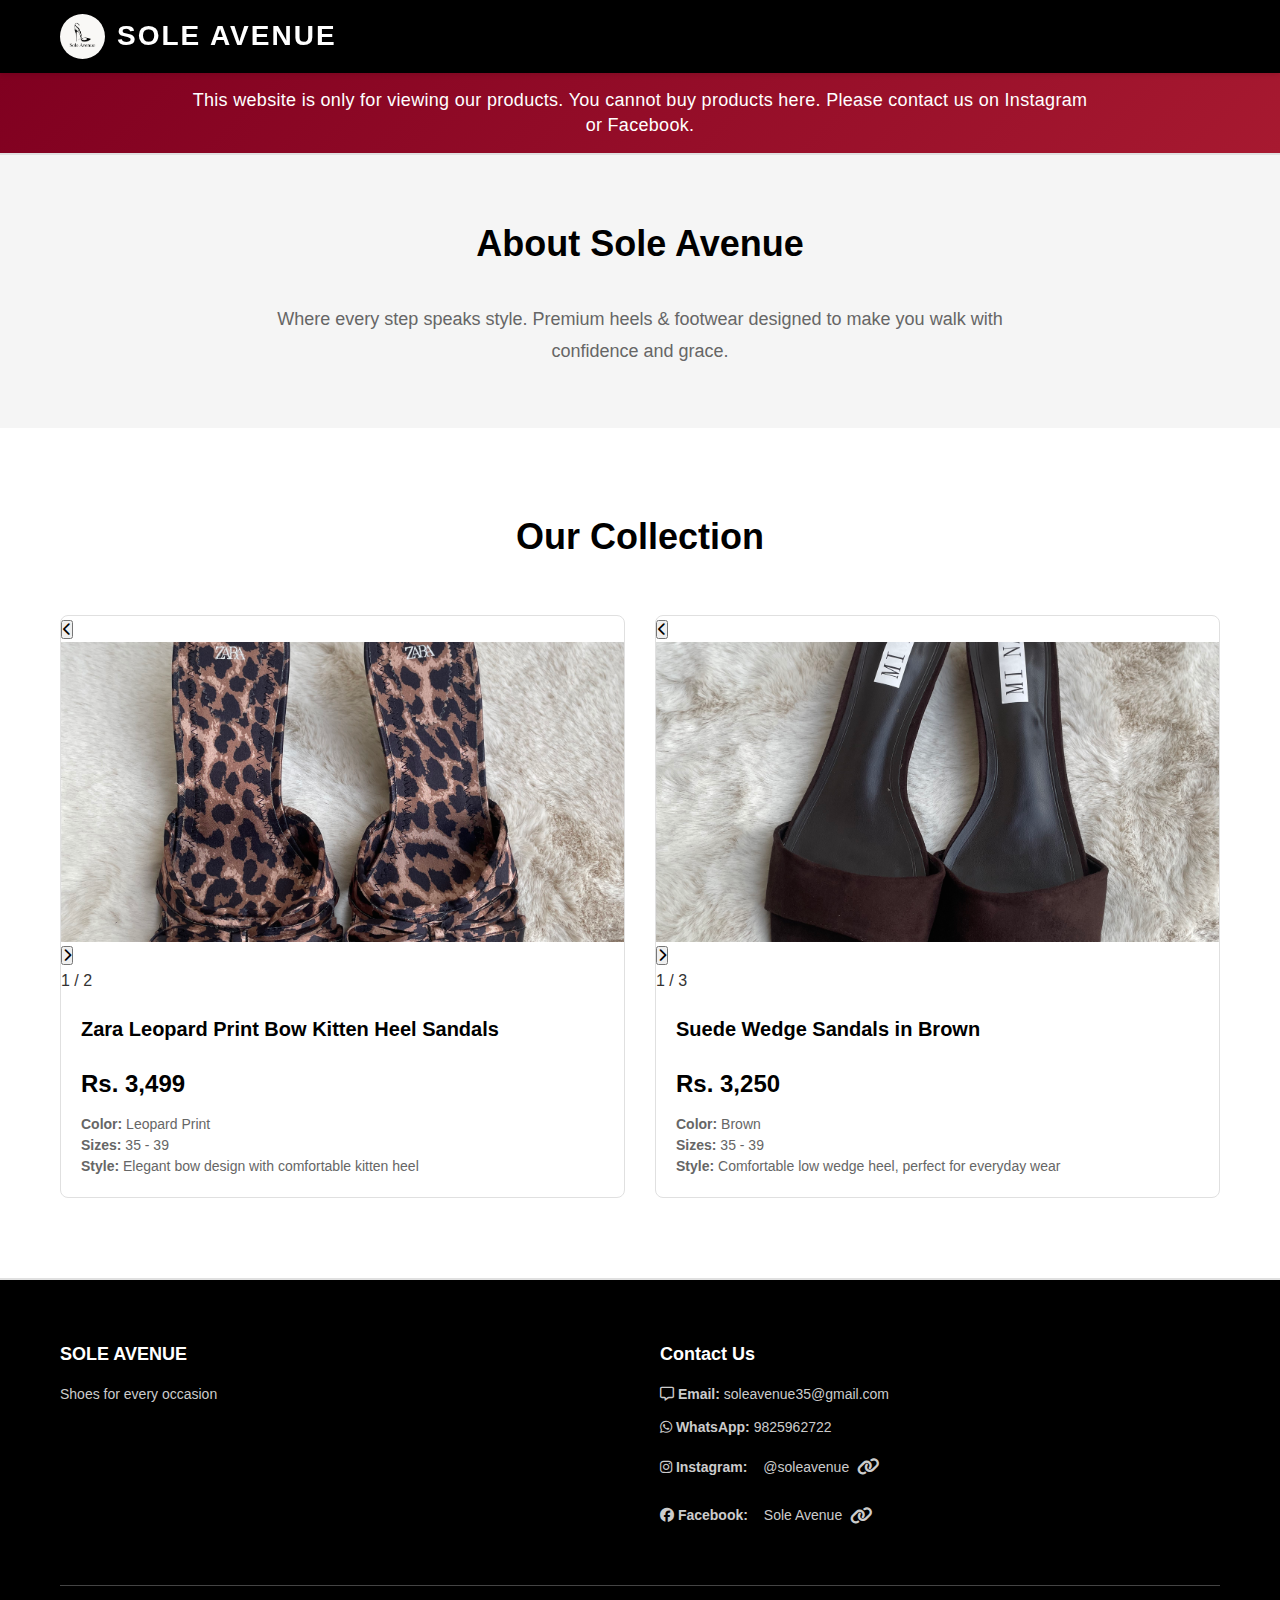
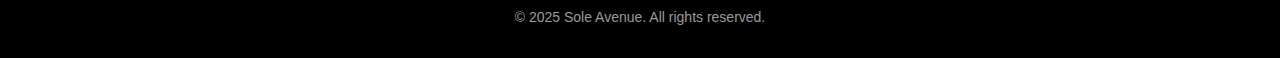
<file: index.html>
<!DOCTYPE html>
<html lang="en">
<head>
    <meta charset="UTF-8">
    <meta name="viewport" content="width=device-width, initial-scale=1.0">
    <title>Sole Avenue</title>
    <link rel="icon" type="image/png" href="./images/avenue_logo.png">
    <link rel="stylesheet" href="https://cdnjs.cloudflare.com/ajax/libs/font-awesome/6.4.0/css/all.min.css">
    <link rel="stylesheet" href="style.css">
</head>
<body>
    <!-- Header & Navigation -->
    <header class="header">
        <div class="container">
            <div class="logo-section">
                <img src="/images/avenue_logo.png" alt="Logo" class="logo-img">
                <h1 class="logo">SOLE AVENUE</h1>
            </div>
            <!-- <nav class="navbar">
                <ul class="nav-list">
                    <li><a href="#home">Home</a></li>
                    <li><a href="#about">About</a></li>
                    <li><a href="#products">Products</a></li>
                    <li><a href="#contact">Contact</a></li>
                </ul>
            </nav> -->
        </div>
    </header>

    <!-- Hero Section -->
    <section id="home" class="hero">
        <div class="hero-content">
            <p>This website is only for viewing our products. You cannot buy products here. Please contact us on Instagram or Facebook.</p>
        </div>
    </section>

    <!-- About Section -->
    <section id="about" class="about">
        <div class="container">
            <h2>About Sole Avenue</h2>
            <p>Where every step speaks style. Premium heels & footwear designed to make you walk with confidence and grace.</p>
        </div>
    </section>

    <!-- Products Section -->
    <section id="products" class="products">
        <div class="container">
            <h2>Our Collection</h2>
            <div class="products-grid">
                <!-- Product 1: Zara Leopard Print -->
                <div class="product-card">
                    <div class="product-image-wrapper">
                        <button class="image-nav-btn prev-btn" onclick="navigateImage(1, -1)" title="Previous image">
                            <i class="fas fa-chevron-left"></i>
                        </button>
                        <div class="product-image">
                            <img src="/images/leopard1.jpeg" alt="Zara Leopard Print Bow Kitten Heel Sandals" id="product1-main" data-index="0">
                        </div>
                        <button class="image-nav-btn next-btn" onclick="navigateImage(1, 1)" title="Next image">
                            <i class="fas fa-chevron-right"></i>
                        </button>
                        <div class="image-counter">
                            <span id="product1-counter">1</span> / 2
                        </div>
                    </div>
                    <div class="product-details">
                        <h3>Zara Leopard Print Bow Kitten Heel Sandals</h3>
                        <p class="price">Rs. 3,499</p>
                        <p class="description">
                            <strong>Color:</strong> Leopard Print<br>
                            <strong>Sizes:</strong> 35 - 39<br>
                            <strong>Style:</strong> Elegant bow design with comfortable kitten heel
                        </p>
                    </div>
                </div>

                <!-- Product 2: Suede Wedge Sandals -->
                <div class="product-card">
                    <div class="product-image-wrapper">
                        <button class="image-nav-btn prev-btn" onclick="navigateImage(2, -1)" title="Previous image">
                            <i class="fas fa-chevron-left"></i>
                        </button>
                        <div class="product-image">
                            <img src="/images/velvet1.jpeg" alt="Suede Wedge Sandals in Brown" id="product2-main" data-index="0">
                        </div>
                        <button class="image-nav-btn next-btn" onclick="navigateImage(2, 1)" title="Next image">
                            <i class="fas fa-chevron-right"></i>
                        </button>
                        <div class="image-counter">
                            <span id="product2-counter">1</span> / 3
                        </div>
                    </div>
                    <div class="product-details">
                        <h3>Suede Wedge Sandals in Brown</h3>
                        <p class="price">Rs. 3,250</p>
                        <p class="description">
                            <strong>Color:</strong> Brown<br>
                            <strong>Sizes:</strong> 35 - 39<br>
                            <strong>Style:</strong> Comfortable low wedge heel, perfect for everyday wear
                        </p>
                    </div>
                </div>
            </div>
        </div>
    </section>

    <!-- Footer & Contact -->
    <footer id="contact" class="footer">
        <div class="container">
            <div class="footer-content">
                <div class="footer-section">
                    <h3>SOLE AVENUE</h3>
                    <p>Shoes for every occasion</p>
                </div>
                <div class="footer-section">
                    <h4>Contact Us</h4>
                    <p>
                        <i class="fa-regular fa-message"></i>
                        <strong>Email:</strong> 
                        <a href="mailto:info@soleavenue.com">
                            soleavenue35@gmail.com
                        </a>
                    </p>
                    <p>
                        <i class="fa-brands fa-whatsapp"></i>
                        <strong>WhatsApp:</strong> 
                        <a href="https://wa.me/9825962722" target="_blank">9825962722</a>
                    </p>
                    <p>
                        <i class="fab fa-instagram"></i>
                        <strong>Instagram:</strong> 
                        <a href="https://www.instagram.com/soleavenue.np?igsh=eDc2bDQwbDF0aG9j" target="_blank" class="social-link">
                            @soleavenue<i class="fa-solid fa-link"></i>
                        </a>
                    </p>
                    <p>
                        <i class="fab fa-facebook"></i> 
                        <strong>Facebook:</strong> 
                        <a href="https://www.facebook.com/share/1AEW482Lwg/" target="_blank" class="social-link">
                            Sole Avenue<i class="fa-solid fa-link"></i>
                        </a>
                    </p>
                </div>
                <!-- <div class="footer-section">
                    <h4>Quick Links</h4>
                    <ul>
                        <li><a href="#home">Home</a></li>
                        <li><a href="#about">About</a></li>
                        <li><a href="#products">Products</a></li>
                    </ul>
                </div> -->
            </div>
            <div class="footer-bottom">
                <p>&copy; 2025 Sole Avenue. All rights reserved.</p>
            </div>
        </div>
    </footer>

    <script>
        // Product images data
        const productImages = {
            1: ['/images/leopard1.jpeg', '/images/leopard2.jpeg'],
            2: ['/images/velvet1.jpeg', '/images/velvet2.jpeg', '/images/velvet3.jpeg']
        };

        function navigateImage(productId, direction) {
            const mainImage = document.getElementById(`product${productId}-main`);
            const counter = document.getElementById(`product${productId}-counter`);
            const images = productImages[productId];
            let currentIndex = parseInt(mainImage.getAttribute('data-index'));
            
            // Calculate new index
            let newIndex = currentIndex + direction;
            if (newIndex < 0) {
                newIndex = images.length - 1;
            } else if (newIndex >= images.length) {
                newIndex = 0;
            }
            
            // Update image
            mainImage.src = images[newIndex];
            mainImage.setAttribute('data-index', newIndex);
            counter.textContent = newIndex + 1;
            
            // Add fade animation
            mainImage.style.animation = 'none';
            setTimeout(() => {
                mainImage.style.animation = 'fadeIn 0.3s ease-in-out';
            }, 10);
        }

        // Add fade animation
        const style = document.createElement('style');
        style.innerHTML = `
            @keyframes fadeIn {
                from { opacity: 0.6; }
                to { opacity: 1; }
            }
        `;
        document.head.appendChild(style);
    </script>
</body>
</html>
</file>
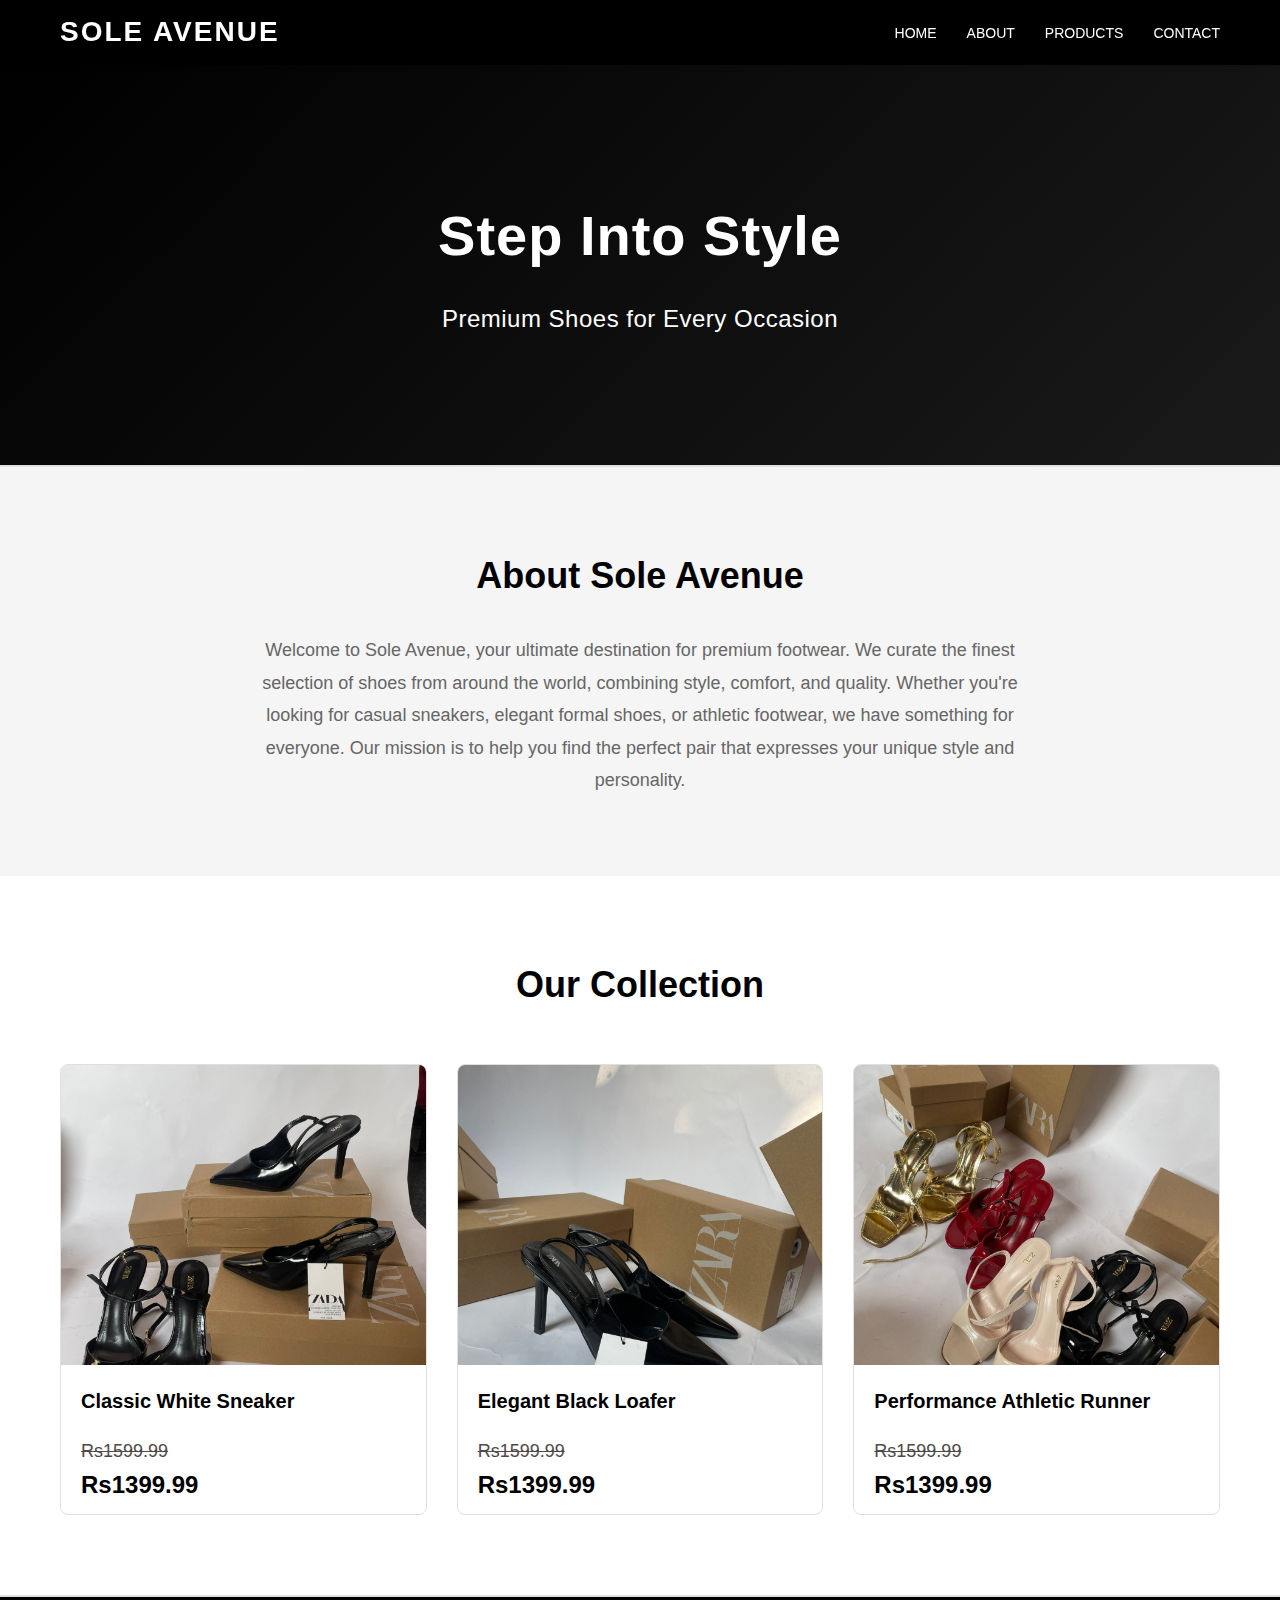
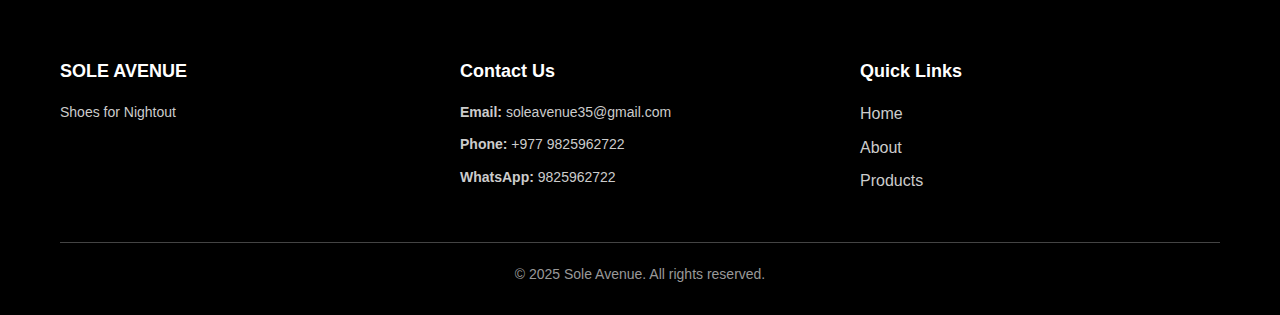
<file: sole_avenue.html>
<!DOCTYPE html>
<html lang="en">
<head>
    <meta charset="UTF-8">
    <meta name="viewport" content="width=device-width, initial-scale=1.0">
    <title>Sole Avenue</title>
    <link rel="stylesheet" href="sole_avenue_style.css">
</head>
<body>
    <!-- Header & Navigation -->
    <header class="header">
        <div class="container">
            <h1 class="logo">SOLE AVENUE</h1>
            <nav class="navbar">
                <ul class="nav-list">
                    <li><a href="#home">Home</a></li>
                    <li><a href="#about">About</a></li>
                    <li><a href="#products">Products</a></li>
                    <li><a href="#contact">Contact</a></li>
                </ul>
            </nav>
        </div>
    </header>

    <!-- Hero Section -->
    <section id="home" class="hero">
        <div class="hero-content">
            <h1>Step Into Style</h1>
            <p>Premium Shoes for Every Occasion</p>
        </div>
    </section>

    <!-- About Section -->
    <section id="about" class="about">
        <div class="container">
            <h2>About Sole Avenue</h2>
            <p>Welcome to Sole Avenue, your ultimate destination for premium footwear. We curate the finest selection of shoes from around the world, combining style, comfort, and quality. Whether you're looking for casual sneakers, elegant formal shoes, or athletic footwear, we have something for everyone. Our mission is to help you find the perfect pair that expresses your unique style and personality.</p>
        </div>
    </section>

    <!-- Products Section -->
    <section id="products" class="products">
        <div class="container">
            <h2>Our Collection</h2>
            <div class="products-grid">
                <!-- Product 1 -->
                <div class="product-card">
                    <div class="product-image">
                        <img src="/images/WhatsApp Image 2026-01-08 at 5.48.54 PM (1).jpeg" alt="Classic Sneaker">
                    </div>
                    <h3>Classic White Sneaker</h3>
                    <p class="discount">Rs1599.99</p>
                    <p class="price">Rs1399.99</p>
                    <!-- <p class="description">Timeless white sneaker perfect for any casual outfit. Premium comfort with modern design.</p> -->
                </div>

                <!-- Product 2 -->
                <div class="product-card">
                    <div class="product-image">
                        <img src="/images/WhatsApp Image 2026-01-08 at 5.48.54 PM.jpeg" alt="Formal Loafer">
                    </div>
                    <h3>Elegant Black Loafer</h3>
                    <p class="discount">Rs1599.99</p>
                    <p class="price">Rs1399.99</p>
                    <!-- <p class="description">Sophisticated loafer ideal for formal occasions and professional settings.</p> -->
                </div>

                <!-- Product 3 -->
                <div class="product-card">
                    <div class="product-image">
                        <img src="/images/WhatsApp Image 2026-01-08 at 5.48.55 PM.jpeg" alt="Athletic Shoe">
                    </div>
                    <h3>Performance Athletic Runner</h3>
                    <p class="discount">Rs1599.99</p>
                    <p class="price">Rs1399.99</p>
                    <!-- <p class="description">High-performance running shoe designed for comfort and speed during intense workouts.</p> -->
                </div>
            </div>
        </div>
    </section>

    <!-- Footer & Contact -->
    <footer id="contact" class="footer">
        <div class="container">
            <div class="footer-content">
                <div class="footer-section">
                    <h3>SOLE AVENUE</h3>
                    <p>Shoes for Nightout</p>
                </div>
                <div class="footer-section">
                    <h4>Contact Us</h4>
                    <p><strong>Email:</strong> <a href="mailto:info@soleavenue.com">soleavenue35@gmail.com</a></p>
                    <p><strong>Phone:</strong> <a href="tel:+1234567890">+977 9825962722</a></p>
                    <p><strong>WhatsApp:</strong> <a href="https://wa.me/1234567890" target="_blank">9825962722</a></p>
                </div>
                <div class="footer-section">
                    <h4>Quick Links</h4>
                    <ul>
                        <li><a href="#home">Home</a></li>
                        <li><a href="#about">About</a></li>
                        <li><a href="#products">Products</a></li>
                    </ul>
                </div>
            </div>
            <div class="footer-bottom">
                <p>&copy; 2025 Sole Avenue. All rights reserved.</p>
            </div>
        </div>
    </footer>
</body>
</html>
</file>
<file: style.css>
* {
    margin: 0;
    padding: 0;
    box-sizing: border-box;
}

:root {
    --primary-color: #000000;
    --secondary-color: #ffffff;
    --accent-color: #f5f5f5;
    --text-color: #333333;
    --light-text: #666666;
    --border-color: #e0e0e0;
}

body {
    font-family: 'Segoe UI', Tahoma, Geneva, Verdana, sans-serif;
    line-height: 1.6;
    color: var(--text-color);
    background-color: var(--secondary-color);
}

.container {
    max-width: 1200px;
    margin: 0 auto;
    padding: 0 20px;
}

/* Logo */
.logo-section {
    display: flex;
    align-items: center;
    gap: 12px;
}

.logo-img {
    height: 45px;
    width: 45px;
    border-radius: 60%;
    object-fit: cover;    
}

/* Header & Navigation */
.header {
    background-color: var(--primary-color);
    color: var(--secondary-color);
    padding: 14px 0;
    position: sticky;
    top: 0;
    z-index: 100;
    box-shadow: 0 2px 5px rgba(0, 0, 0, 0.1);
}

.header .container {
    display: flex;
    justify-content: space-between;
    align-items: center;
}

.logo {
    font-size: 28px;
    font-weight: bold;
    letter-spacing: 2px;
}

.navbar ul {
    list-style: none;
    display: flex;
    gap: 30px;
}

.navbar a {
    color: var(--secondary-color);
    text-decoration: none;
    font-weight: 500;
    transition: color 0.3s ease;
    text-transform: uppercase;
    font-size: 14px;
}

.navbar a:hover {
    color: var(--accent-color);
}

/* Hero Section */
.hero {
    /* background: linear-gradient(135deg, #8B0000 0%, #B22222 100%); */
    /* background: linear-gradient(135deg, #D2691E 0%, #FF8C00 100%); */
    /* background: linear-gradient(135deg, #001f3f 0%, #003d7a 100%); */
    /* background: linear-gradient(135deg, #2a2a2a 0%, #404040 100%); */
    /* background: linear-gradient(135deg, #4a0e4e 0%, #7a2c52 100%); */
    /* background: linear-gradient(135deg, #004d4d 0%, #007a7a 100%); */
    /* background: linear-gradient(135deg, #3e2723 0%, #5d4037 100%); */
    /* background: linear-gradient(135deg, #2c3e50 0%, #34495e 100%); */
    background: linear-gradient(135deg, #800020 0%, #a71930 100%);
    color: var(--secondary-color);
    text-align: center;
    position: sticky;
    top: 60px;
    padding: 15px 20px;
    min-height: auto;
    display: flex;
    align-items: center;
    justify-content: center;
    z-index: 99;
    width: 100%;
}

/* .hero-content h1 {
    font-size: 56px;
    margin-bottom: 20px;
    font-weight: bold;
    letter-spacing: 1px;
} */

.hero-content p {
    font-size: 18px;
    font-weight: 500;
    letter-spacing: 0.3px;
    margin: 0;
    max-width: 900px;
    line-height: 1.4;
}

/* About Section */
.about {
    padding: 60px 20px;
    background-color: var(--accent-color);
    border-top: 2px solid var(--border-color);
}

.about h2 {
    font-size: 36px;
    margin-bottom: 30px;
    text-align: center;
    color: var(--primary-color);
    font-weight: bold;
}

.about p {
    font-size: 18px;
    max-width: 800px;
    margin: 0 auto;
    text-align: center;
    color: var(--light-text);
    line-height: 1.8;
}

/* Products Section */
.products {
    padding: 80px 20px;
    background-color: var(--secondary-color);
}

.products h2 {
    font-size: 36px;
    margin-bottom: 50px;
    text-align: center;
    color: var(--primary-color);
    font-weight: bold;
}

.products-grid {
    display: grid;
    grid-template-columns: repeat(auto-fit, minmax(300px, 1fr));
    gap: 30px;
}

.product-card {
    background-color: var(--secondary-color);
    border: 1px solid var(--border-color);
    border-radius: 8px;
    overflow: hidden;
    transition: transform 0.3s ease, box-shadow 0.3s ease;
    cursor: pointer;
}

.product-card:hover {
    transform: translateY(-10px);
    box-shadow: 0 10px 30px rgba(0, 0, 0, 0.15);
}

.product-image {
    width: 100%;
    height: 300px;
    background-color: var(--accent-color);
    overflow: hidden;
    display: flex;
    align-items: center;
    justify-content: center;
}

.product-image img {
    width: 100%;
    height: 100%;
    object-fit: cover;
    transition: transform 0.3s ease;
}

.product-card:hover .product-image img {
    transform: scale(1.05);
}

.product-card h3 {
    font-size: 20px;
    margin: 20px;
    color: var(--primary-color);
    font-weight: bold;
}

.product-card .discount {
    font-size: 18px;
    color: rgb(80, 73, 73);
    margin: 0 20px;
    text-decoration: line-through;
}

.product-card .price {
    font-size: 24px;
    font-weight: bold;
    color: var(--primary-color);
    margin: 0 20px;
    margin-bottom: 10px;
}

.product-card .description {
    font-size: 14px;
    color: var(--light-text);
    margin: 0 20px 20px 20px;
    line-height: 1.5;
}

/* Footer */
.footer {
    background-color: var(--primary-color);
    color: var(--secondary-color);
    padding: 60px 20px 30px 20px;
    border-top: 2px solid var(--border-color);
}

.footer-content {
    display: grid;
    grid-template-columns: repeat(auto-fit, minmax(250px, 1fr));
    gap: 40px;
    margin-bottom: 40px;
}

.footer-section h3,
.footer-section h4 {
    margin-bottom: 15px;
    font-size: 18px;
    font-weight: bold;
}

.footer-section p {
    font-size: 14px;
    margin-bottom: 10px;
    color: #cccccc;
    gap: 8px;
}

.footer-section a {
    color: #cccccc;
    text-decoration: none;
    transition: color 0.3s ease;
}

.footer-section a:hover {
    color: var(--secondary-color);
}

.footer-section ul {
    list-style: none;
}

.footer-section ul li {
    margin-bottom: 8px;
}

.footer-bottom {
    border-top: 1px solid #444444;
    padding-top: 20px;
    text-align: center;
    font-size: 14px;
    color: #999999;
}

/* Social Links Styling */
.social-link {
    display: inline-flex;
    align-items: center;
    gap: 8px;
    padding: 8px 12px;
    font-weight: 500;
}

.social-link i {
    font-size: 18px;
}


/* Responsive Design */
@media (max-width: 768px) {
    .logo {
        font-size: 20px;
    }

    .navbar a {
        font-size: 12px;
    }
    
    .header .container {
        flex-direction: column;
        gap: 15px;
    }

    .navbar ul {
        flex-direction: column;
        gap: 10px;
        text-align: center;
    }

    .hero {
        padding: 12px 15px;
        top: 50px;
    }

    .hero-content p {
        font-size: 16px;
    }

    .products h2,
    .about h2 {
        font-size: 28px;
    }

    .products-grid {
        grid-template-columns: 1fr;
    }

    .about {
        padding: 30px 25px;
    }
}

@media (max-width: 480px) {
    .logo {
        font-size: 20px;
    }

    .logo-img {
        height: 32px;
        width: 32px;
    }

    .navbar a {
        font-size: 12px;
    }

    .hero {
        padding: 10px 10px;
        top: 50px;
    }

    .hero-content h1 {
        font-size: 28px;
    }

    .hero-content p {
        font-size: 14px;
    }
}
</file>
<file: sole_avenue_style.css>
* {
    margin: 0;
    padding: 0;
    box-sizing: border-box;
}

:root {
    --primary-color: #000000;
    --secondary-color: #ffffff;
    --accent-color: #f5f5f5;
    --text-color: #333333;
    --light-text: #666666;
    --border-color: #e0e0e0;
}

body {
    font-family: 'Segoe UI', Tahoma, Geneva, Verdana, sans-serif;
    line-height: 1.6;
    color: var(--text-color);
    background-color: var(--secondary-color);
}

.container {
    max-width: 1200px;
    margin: 0 auto;
    padding: 0 20px;
}

/* Header & Navigation */
.header {
    background-color: var(--primary-color);
    color: var(--secondary-color);
    padding: 10px 0;
    position: sticky;
    top: 0;
    z-index: 100;
    box-shadow: 0 2px 5px rgba(0, 0, 0, 0.1);
}

.header .container {
    display: flex;
    justify-content: space-between;
    align-items: center;
}

.logo {
    font-size: 28px;
    font-weight: bold;
    letter-spacing: 2px;
}

.navbar ul {
    list-style: none;
    display: flex;
    gap: 30px;
}

.navbar a {
    color: var(--secondary-color);
    text-decoration: none;
    font-weight: 500;
    transition: color 0.3s ease;
    text-transform: uppercase;
    font-size: 14px;
}

.navbar a:hover {
    color: var(--accent-color);
}

/* Hero Section */
.hero {
    background: linear-gradient(135deg, var(--primary-color) 0%, #1a1a1a 100%);
    color: var(--secondary-color);
    text-align: center;
    padding: 100px 20px;
    min-height: 400px;
    display: flex;
    align-items: center;
    justify-content: center;
}

.hero-content h1 {
    font-size: 56px;
    margin-bottom: 20px;
    font-weight: bold;
    letter-spacing: 1px;
}

.hero-content p {
    font-size: 24px;
    font-weight: 300;
    letter-spacing: 0.5px;
}

/* About Section */
.about {
    padding: 80px 20px;
    background-color: var(--accent-color);
    border-top: 2px solid var(--border-color);
}

.about h2 {
    font-size: 36px;
    margin-bottom: 30px;
    text-align: center;
    color: var(--primary-color);
    font-weight: bold;
}

.about p {
    font-size: 18px;
    max-width: 800px;
    margin: 0 auto;
    text-align: center;
    color: var(--light-text);
    line-height: 1.8;
}

/* Products Section */
.products {
    padding: 80px 20px;
    background-color: var(--secondary-color);
}

.products h2 {
    font-size: 36px;
    margin-bottom: 50px;
    text-align: center;
    color: var(--primary-color);
    font-weight: bold;
}

.products-grid {
    display: grid;
    grid-template-columns: repeat(auto-fit, minmax(300px, 1fr));
    gap: 30px;
}

.product-card {
    background-color: var(--secondary-color);
    border: 1px solid var(--border-color);
    border-radius: 8px;
    overflow: hidden;
    transition: transform 0.3s ease, box-shadow 0.3s ease;
    cursor: pointer;
}

.product-card:hover {
    transform: translateY(-10px);
    box-shadow: 0 10px 30px rgba(0, 0, 0, 0.15);
}

.product-image {
    width: 100%;
    height: 300px;
    background-color: var(--accent-color);
    overflow: hidden;
    display: flex;
    align-items: center;
    justify-content: center;
}

.product-image img {
    width: 100%;
    height: 100%;
    object-fit: cover;
    transition: transform 0.3s ease;
}

.product-card:hover .product-image img {
    transform: scale(1.05);
}

.product-card h3 {
    font-size: 20px;
    margin: 20px;
    color: var(--primary-color);
    font-weight: bold;
}

.product-card .discount {
    font-size: 18px;
    color: rgb(80, 73, 73);
    margin: 0 20px;
    text-decoration: line-through;
}

.product-card .price {
    font-size: 24px;
    font-weight: bold;
    color: var(--primary-color);
    margin: 0 20px;
    margin-bottom: 10px;
}

.product-card .description {
    font-size: 14px;
    color: var(--light-text);
    margin: 0 20px 20px 20px;
    line-height: 1.5;
}

/* Footer */
.footer {
    background-color: var(--primary-color);
    color: var(--secondary-color);
    padding: 60px 20px 30px 20px;
    border-top: 2px solid var(--border-color);
}

.footer-content {
    display: grid;
    grid-template-columns: repeat(auto-fit, minmax(250px, 1fr));
    gap: 40px;
    margin-bottom: 40px;
}

.footer-section h3,
.footer-section h4 {
    margin-bottom: 15px;
    font-size: 18px;
    font-weight: bold;
}

.footer-section p {
    font-size: 14px;
    margin-bottom: 10px;
    color: #cccccc;
}

.footer-section a {
    color: #cccccc;
    text-decoration: none;
    transition: color 0.3s ease;
}

.footer-section a:hover {
    color: var(--secondary-color);
}

.footer-section ul {
    list-style: none;
}

.footer-section ul li {
    margin-bottom: 8px;
}

.footer-bottom {
    border-top: 1px solid #444444;
    padding-top: 20px;
    text-align: center;
    font-size: 14px;
    color: #999999;
}

/* Responsive Design */
@media (max-width: 768px) {
    .header .container {
        flex-direction: column;
        gap: 20px;
    }

    .navbar ul {
        flex-direction: column;
        gap: 15px;
        text-align: center;
    }

    .hero-content h1 {
        font-size: 36px;
    }

    .hero-content p {
        font-size: 18px;
    }

    .products h2,
    .about h2 {
        font-size: 28px;
    }

    .products-grid {
        grid-template-columns: 1fr;
    }
}

@media (max-width: 480px) {
    .logo {
        font-size: 20px;
    }

    .navbar a {
        font-size: 12px;
    }

    .hero {
        padding: 80px 20px;
    }

    .hero-content h1 {
        font-size: 28px;
    }

    .hero-content p {
        font-size: 16px;
    }
}
</file>
